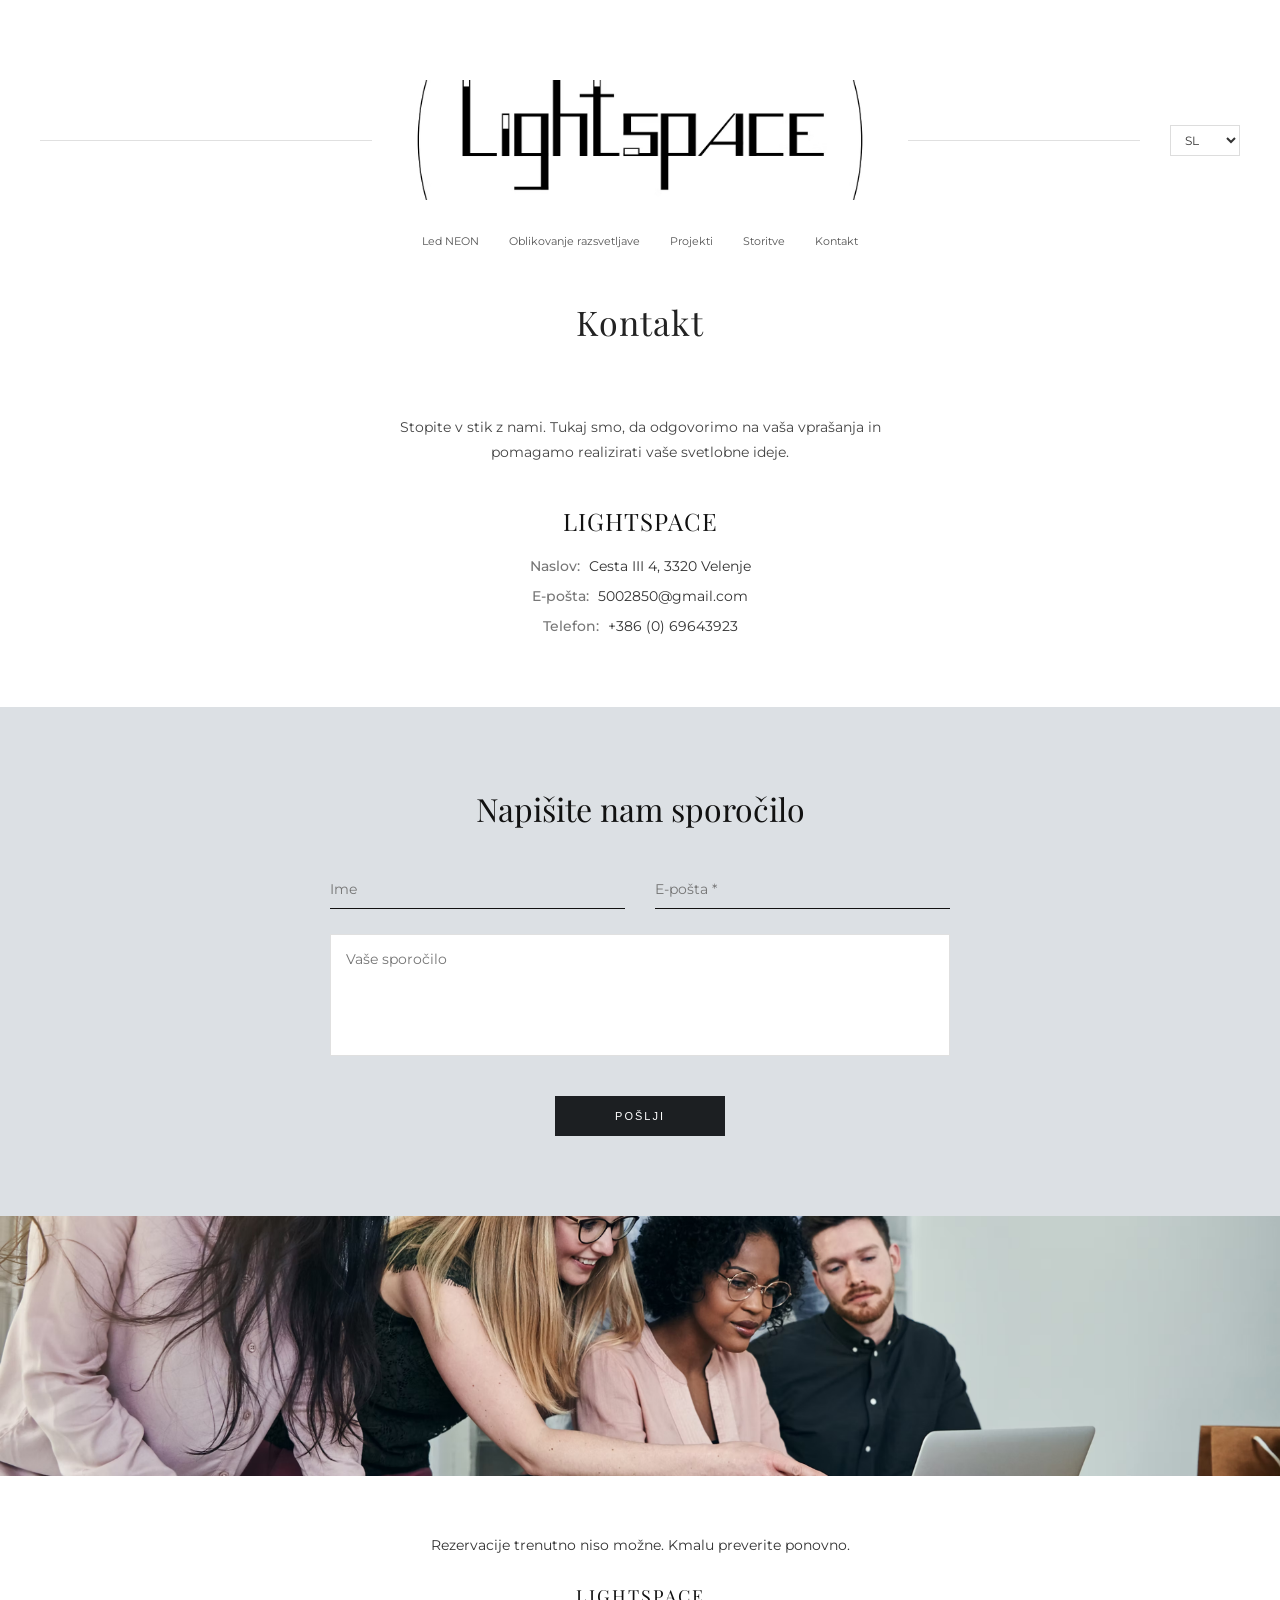
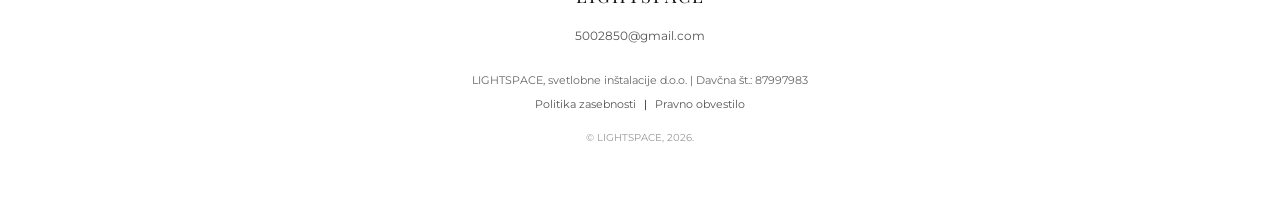
<file: contact/index.html>
<!DOCTYPE html>
<html lang="sl">
<head>
    <meta charset="UTF-8">
    <meta name="viewport" content="width=device-width, initial-scale=1.0">
    <title>Kontakt | LIGHTSPACE</title>
    <link rel="stylesheet" href="/css/style.css">
    <link href="https://fonts.googleapis.com/css2?family=Montserrat:wght@200;300;400&family=Playfair+Display:wght@400;500&display=swap" rel="stylesheet">

    <link rel="icon" type="image/avif" href="/assets/Lightspace.jpg">
</head>
<body class="page-fade-in">

    <header class="header">
        <div class="header__top">
            <div class="header__line"></div>
            <div class="header__logo">
                <a href="/index.html">
                    <img src="/assets/Lightspace.avif" alt="LightSPACE" class="logo-img">
                </a>
            </div>
            <div class="header__right">
                <div class="header__line"></div>
                <div class="header__lang">
                    <select class="lang-select">
                        <option value="sl">SL</option>
                        <option value="en">EN</option>
                    </select>
                </div>
            </div>
        </div>
        <nav class="nav">
            <ul class="nav__list">
                <li><a href="/led-neon/">Led NEON</a></li>
                <li><a href="/design/">Oblikovanje razsvetljave</a></li>
                <li><a href="/projects/">Projekti</a></li>
                <li><a href="/services/">Storitve</a></li>
                <li><a href="/contact/">Kontakt</a></li>
            </ul>
        </nav>
    </header>

    <main>
        <div class="container title-container">
            <h1 class="page-title">Kontakt</h1>    
        </div>

        <section class="studio-contact-section">
            <div class="container contact-page-layout">
                <p class="contact-intro-text">Stopite v stik z nami. Tukaj smo, da odgovorimo na vaša vprašanja in pomagamo realizirati vaše svetlobne ideje.</p>
                
                <div class="contact-info-block">
                    <h2>LIGHTSPACE</h2>
                    <div class="contact-line-item"><span>Naslov:</span> Cesta III 4, 3320 Velenje</div>
                    <div class="contact-line-item"><span>E-pošta:</span> 5002850@gmail.com</div>
                    <div class="contact-line-item"><span>Telefon:</span> +386 (0) 69643923</div>
                </div>
            </div>
        </section>

        <section class="contact-form-section">
            <div class="container contact-form-container">
                <h2 class="form-main-title">Napišite nam sporočilo</h2>
                
                <form id="contact-form" action="https://formspree.io/f/xpqvlrza" method="POST" class="clean-studio-form">
                    <div class="studio-form-grid">
                        <input type="text" name="name" placeholder="Ime" required>
                        <input type="email" name="email" placeholder="E-pošta *" required>
                    </div>
                    <textarea name="message" placeholder="Vaše sporočilo" rows="5" required></textarea>
                    <button type="submit" id="submit-btn" class="studio-submit-btn">Pošlji</button>
                    
                    <div id="form-status" style="display: none; margin-top: 20px; font-size: 13px; color: #111;"></div>
                </form>
            </div>
        </section>

        <section class="team-photo">
            <img src="/assets/back2.avif" alt="Naša ekipa" class="team-img">
        </section>
    </main>

    <footer class="footer">
        <p class="footer-msg">Rezervacije trenutno niso možne. Kmalu preverite ponovno.</p>
        <div class="footer-logo">LIGHTSPACE</div>
        <p class="footer-email">5002850@gmail.com</p>
        <p class="footer-company-info">LIGHTSPACE, svetlobne inštalacije d.o.o. | Davčna št.: 87997983</p>
        <div class="footer-legal">
            <a href="/privacy.html">Politika zasebnosti</a> | <a href="/impresum.html">Pravno obvestilo</a>
        </div>
        <p class="footer-copy">© LIGHTSPACE, 2026.</p>
    </footer>

    <script>
        const form = document.getElementById('contact-form');
        const status = document.getElementById('form-status');
        const submitBtn = document.getElementById('submit-btn');

        form.addEventListener('submit', async function(e) {
            e.preventDefault(); // Запрещаем стандартный переход по ссылке

            submitBtn.textContent = 'Pošiljanje...'; // Менявм текст кнопки
            submitBtn.disabled = true;

            const data = new FormData(form);

            try {
                const response = await fetch(form.action, {
                    method: form.method,
                    body: data,
                    headers: {
                        'Accept': 'application/json'
                    }
                });

                if (response.ok) {
                    status.style.display = 'block';
                    status.style.color = '#2e7d32'; // Зеленый цвет успеха
                    status.innerHTML = 'Hvala! Vaše sporočilo je bilo uspešno poslano.';
                    form.reset(); // Очищаем форму
                } else {
                    throw new Error('Napaka pri pošiljanju.');
                }
            } catch (error) {
                status.style.display = 'block';
                status.style.color = '#c62828'; // Красный цвет при ошибке
                status.innerHTML = 'Prišlo je do napake. Prosimo, poskusite znova.';
            } finally {
                submitBtn.textContent = 'Pošlji';
                submitBtn.disabled = false;
            }
        });
    </script>

</body>
</html>
</file>
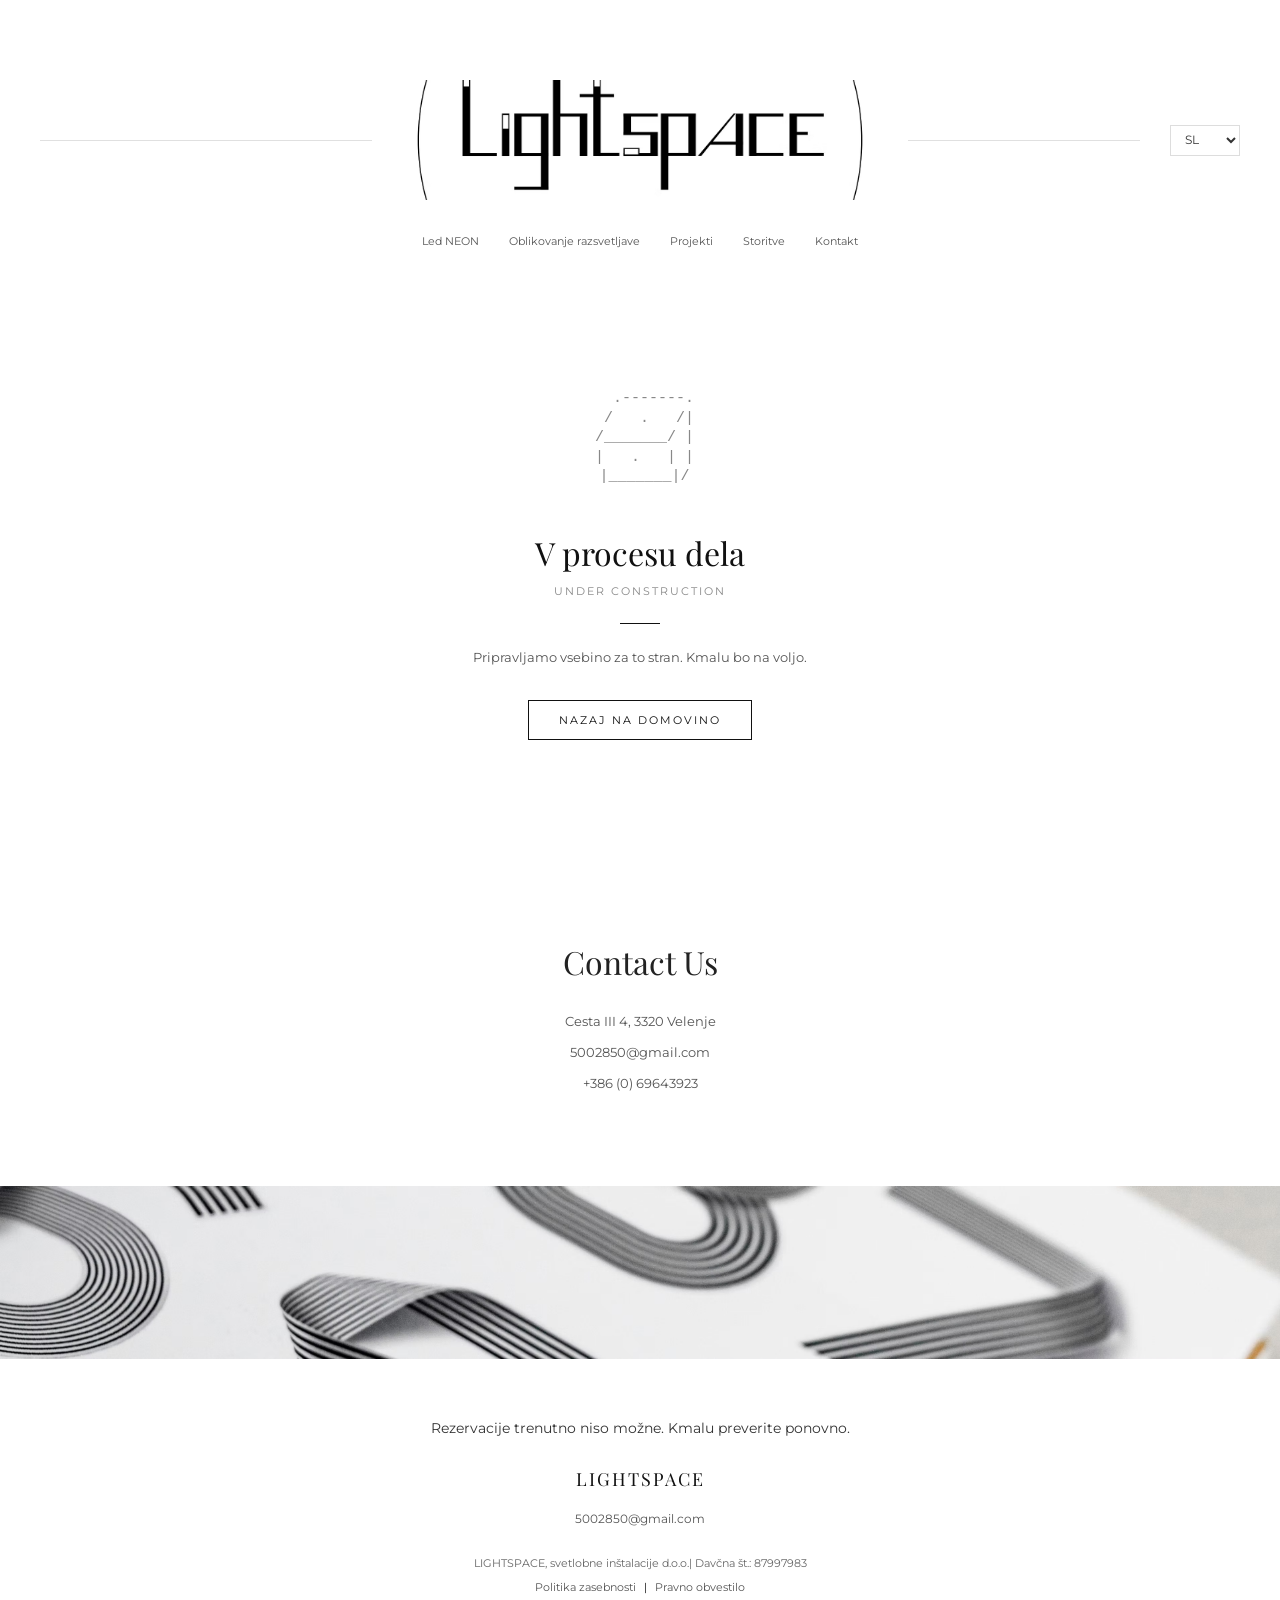
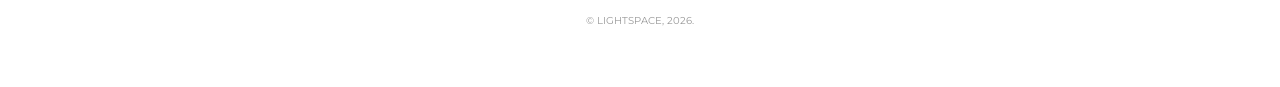
<file: design/index.html>
<!DOCTYPE html>
<html lang="sl">
<head>
    <meta charset="UTF-8">
    <meta name="viewport" content="width=device-width, initial-scale=1.0">
    <title>LIGHTSPACE</title>
    <link rel="stylesheet" href="/css/style.css">
    <link href="https://fonts.googleapis.com/css2?family=Montserrat:wght@200;300;400&family=Playfair+Display:wght@400;500&display=swap" rel="stylesheet">
    <link rel="icon" type="image/avif" href="/assets/Lightspace.jpg">
</head>
<body class="page-fade-in">

    <header class="header">
        <div class="header__top">
            <div class="header__line"></div>
            <div class="header__logo">
                <a href="/index.html">
                    <img src="/assets/Lightspace.avif" alt="LightSPACE" class="logo-img">
                </a>
            </div>
            <div class="header__right">
                <div class="header__line"></div>
                <div class="header__lang">
                    <select class="lang-select">
                        <option value="sl">SL</option>
                        <option value="en">EN</option>
                    </select>
                </div>
            </div>
        </div>
        <nav class="nav">
            <ul class="nav__list">
                <li><a href="/led-neon/">Led NEON</a></li>
                <li><a href="/design/">Oblikovanje razsvetljave</a></li>
                <li><a href="/projects/">Projekti</a></li>
                <li><a href="/services/">Storitve</a></li>
                <li><a href="/contact/">Kontakt</a></li>
            </ul>
        </nav>
    </header>

    <main>
        <section class="construction-wrapper">
            <div class="container construction-content">
                <pre class="ascii-work-sign">
   .-------.
  /   .   /|
 /_______/ |
 |   .   | |
 |_______|/
                </pre>
                <h1 class="construction-title">V procesu dela</h1>
                <p class="construction-subtitle">Under Construction</p>
                <div class="construction-line"></div>
                <p class="construction-text">Pripravljamo vsebino za to stran. Kmalu bo na voljo.</p>
                <a href="index.html" class="construction-btn">Nazaj na domovino</a>
            </div>
        </section>

        <section class="contact-section">
            <h2 class="section-title">Contact Us</h2>
            <div class="contact-details">
                <p>Cesta III 4, 3320 Velenje</p>
                <p>5002850@gmail.com</p>
                <p>+386 (0) 69643923</p>
            </div>
        </section>

        <section class="team-photo">
            <img src="/assets/back3.avif" alt="Naša ekipa" class="team-img">
        </section>
    </main>

    <footer class="footer">
        <p class="footer-msg">Rezervacije trenutno niso možne. Kmalu preverite ponovno.</p>
        <div class="footer-logo">LIGHTSPACE</div>
        <p class="footer-email">5002850@gmail.com</p>
        <p class="footer-company-info">LIGHTSPACE, svetlobne inštalacije d.o.o.| Davčna št.: 87997983</p>
        <div class="footer-legal">
            <a href="/privacy/">Politika zasebnosti</a> | <a href="/impresum/">Pravno obvestilo</a>
        </div>
        <p class="footer-copy">© LIGHTSPACE, 2026.</p>
    </footer>

</body>
</html>
</file>
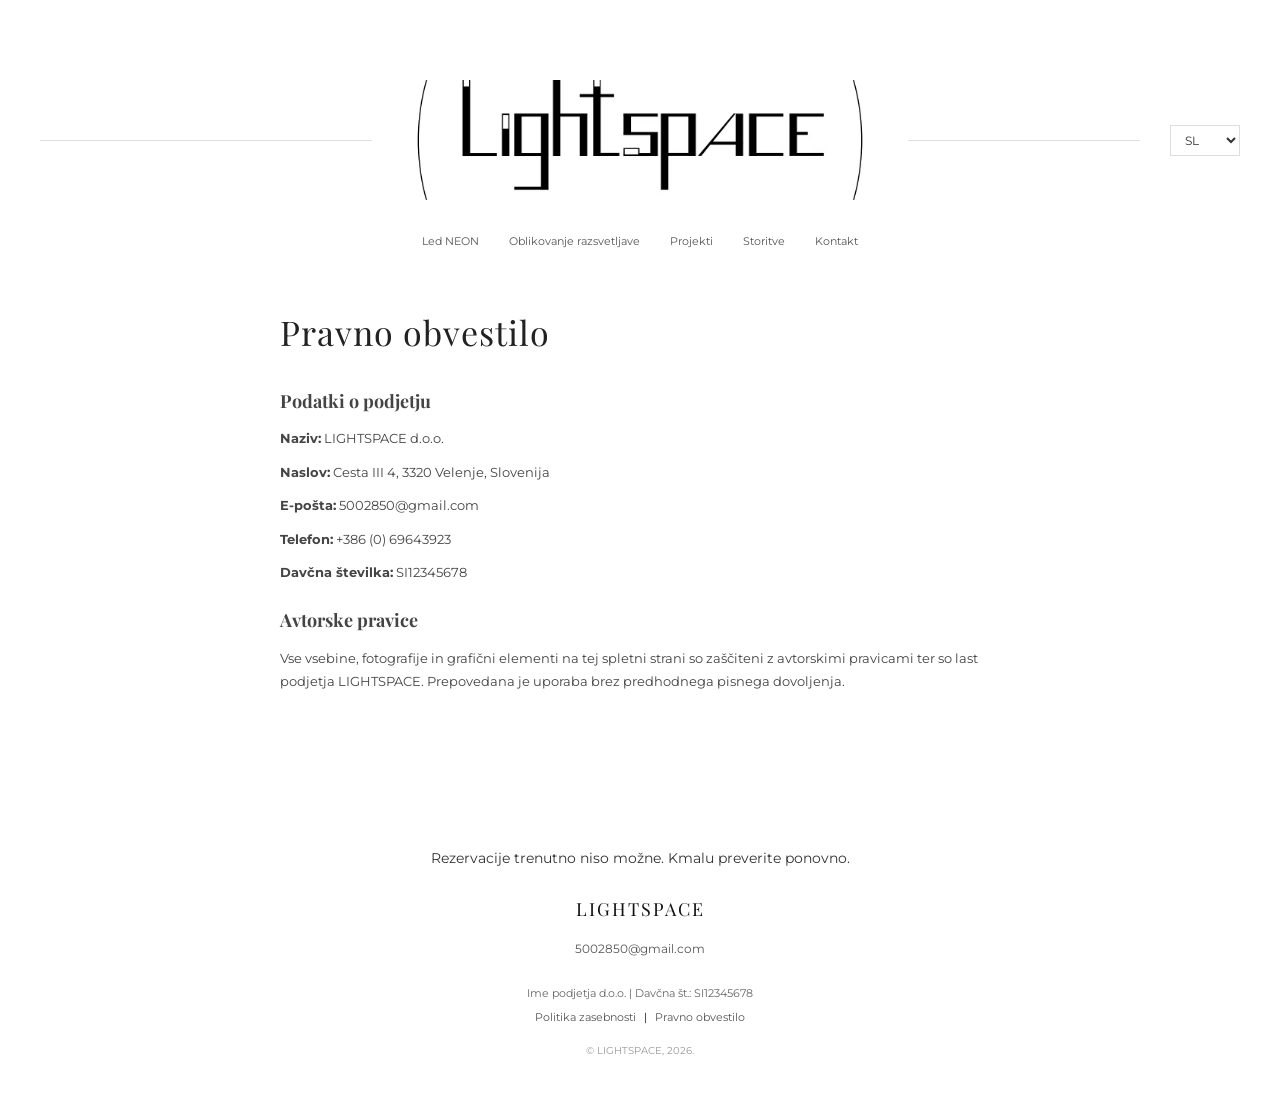
<file: impresum/index.html>
<!DOCTYPE html>
<html lang="sl">
<head>
    <meta charset="UTF-8">
    <meta name="viewport" content="width=device-width, initial-scale=1.0">
    <title>Pravno obvestilo | LIGHTSPACE</title>
    <link rel="stylesheet" href="/css/style.css">
    <link href="https://fonts.googleapis.com/css2?family=Montserrat:wght@200;300;400&family=Playfair+Display:wght@400;500&display=swap" rel="stylesheet">

    <link rel="icon" type="image/avif" href="/assets/Lightspace.jpg">
</head>
<body class="page-fade-in">

    <header class="header">
        <div class="header__top">
            <div class="header__line"></div>
            <div class="header__logo">
                <a href="/index.html">
                    <img src="/assets/Lightspace.avif" alt="LightSPACE" class="logo-img">
                </a>
            </div>
            <div class="header__right">
                <div class="header__line"></div>
                <div class="header__lang">
                    <select class="lang-select">
                        <option value="sl">SL</option>
                        <option value="en">EN</option>
                    </select>
                </div>
            </div>
        </div>
        <nav class="nav">
            <ul class="nav__list">
                <li><a href="/led-neon/">Led NEON</a></li>
                <li><a href="/design/">Oblikovanje razsvetljave</a></li>
                <li><a href="/projects/">Projekti</a></li>
                <li><a href="/services/">Storitve</a></li>
                <li><a href="/contact/">Kontakt</a></li>
            </ul>
        </nav>
    </header>

    <main class="container" style="padding-top: 40px; padding-bottom: 80px; max-width: 800px;">
        <h1 class="page-title" style="margin-bottom: 30px;">Pravno obvestilo</h1>
        
        <div style="font-size: 13px; line-height: 1.8; color: #444;">
            <h3 style="font-family: 'Playfair Display', serif; margin: 20px 0 10px 0; font-size: 18px;">Podatki o podjetju</h3>
            <p style="margin-bottom: 10px;"><strong>Naziv:</strong> LIGHTSPACE d.o.o.</p>
            <p style="margin-bottom: 10px;"><strong>Naslov:</strong> Cesta III 4, 3320 Velenje, Slovenija</p>
            <p style="margin-bottom: 10px;"><strong>E-pošta:</strong> 5002850@gmail.com</p>
            <p style="margin-bottom: 10px;"><strong>Telefon:</strong> +386 (0) 69643923</p>
            <p style="margin-bottom: 15px;"><strong>Davčna številka:</strong> SI12345678</p>

            <h3 style="font-family: 'Playfair Display', serif; margin: 20px 0 10px 0; font-size: 18px;">Avtorske pravice</h3>
            <p style="margin-bottom: 15px;">Vse vsebine, fotografije in grafični elementi na tej spletni strani so zaščiteni z avtorskimi pravicami ter so last podjetja LIGHTSPACE. Prepovedana je uporaba brez predhodnega pisnega dovoljenja.</p>
        </div>
    </main>

    <footer class="footer">
        <p class="footer-msg">Rezervacije trenutno niso možne. Kmalu preverite ponovno.</p>
        <div class="footer-logo">LIGHTSPACE</div>
        <p class="footer-email">5002850@gmail.com</p>
        <p class="footer-company-info">Ime podjetja d.o.o. | Davčna št.: SI12345678</p>
        <div class="footer-legal">
            <a href="/privacy/">Politika zasebnosti</a> | <a href="/impresum/">Pravno obvestilo</a>
        </div>
        <p class="footer-copy">© LIGHTSPACE, 2026.</p>
    </footer>

</body>
</html>
</file>
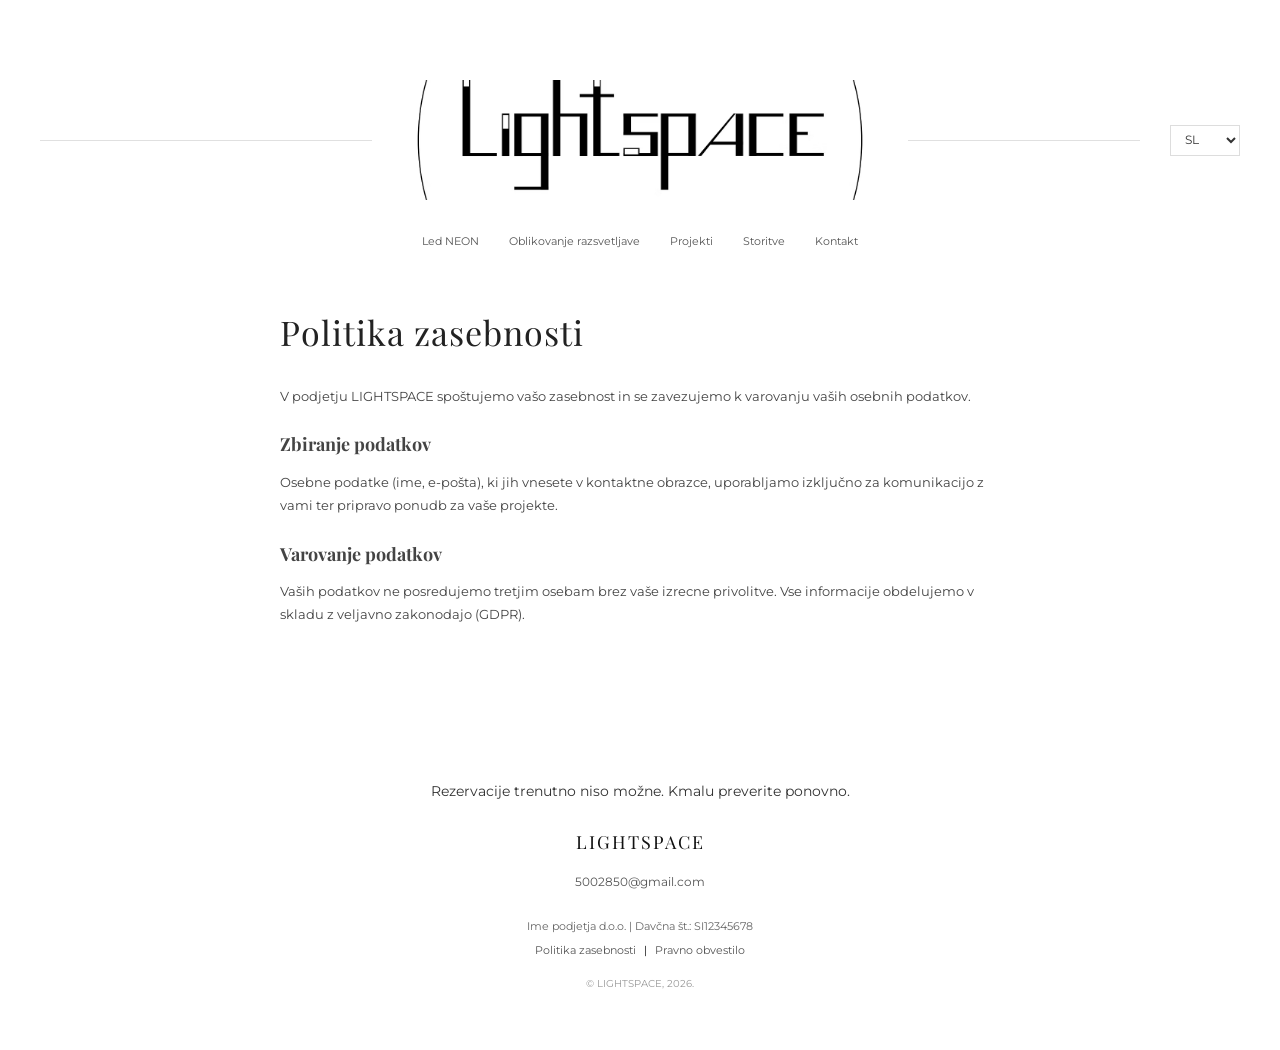
<file: privacy/index.html>
<!DOCTYPE html>
<html lang="sl">
<head>
    <meta charset="UTF-8">
    <meta name="viewport" content="width=device-width, initial-scale=1.0">
    <title>Politika zasebnosti | LIGHTSPACE</title>
    <link rel="stylesheet" href="/css/style.css">
    <link href="https://fonts.googleapis.com/css2?family=Montserrat:wght@200;300;400&family=Playfair+Display:wght@400;500&display=swap" rel="stylesheet">

    <link rel="icon" type="image/avif" href="/assets/Lightspace.jpg">
</head>
<body class="page-fade-in">

    <header class="header">
        <div class="header__top">
            <div class="header__line"></div>
            <div class="header__logo">
                <a href="/index.html">
                    <img src="/assets/Lightspace.avif" alt="LightSPACE" class="logo-img">
                </a>
            </div>
            <div class="header__right">
                <div class="header__line"></div>
                <div class="header__lang">
                    <select class="lang-select">
                        <option value="sl">SL</option>
                        <option value="en">EN</option>
                    </select>
                </div>
            </div>
        </div>
        <nav class="nav">
            <ul class="nav__list">
                <li><a href="/led-neon/">Led NEON</a></li>
                <li><a href="/design/">Oblikovanje razsvetljave</a></li>
                <li><a href="/projects/">Projekti</a></li>
                <li><a href="/services/">Storitve</a></li>
                <li><a href="/contact/">Kontakt</a></li>
            </ul>
        </nav>
    </header>

    <main class="container" style="padding-top: 40px; padding-bottom: 80px; max-width: 800px;">
        <h1 class="page-title" style="margin-bottom: 30px;">Politika zasebnosti</h1>
        
        <div style="font-size: 13px; line-height: 1.8; color: #444;">
            <p style="margin-bottom: 15px;">V podjetju LIGHTSPACE spoštujemo vašo zasebnost in se zavezujemo k varovanju vaših osebnih podatkov.</p>
            
            <h3 style="font-family: 'Playfair Display', serif; margin: 20px 0 10px 0; font-size: 18px;">Zbiranje podatkov</h3>
            <p style="margin-bottom: 15px;">Osebne podatke (ime, e-pošta), ki jih vnesete v kontaktne obrazce, uporabljamo izključno za komunikacijo z vami ter pripravo ponudb za vaše projekte.</p>
            
            <h3 style="font-family: 'Playfair Display', serif; margin: 20px 0 10px 0; font-size: 18px;">Varovanje podatkov</h3>
            <p style="margin-bottom: 15px;">Vaših podatkov ne posredujemo tretjim osebam brez vaše izrecne privolitve. Vse informacije obdelujemo v skladu z veljavno zakonodajo (GDPR).</p>
        </div>
    </main>

    <footer class="footer">
        <p class="footer-msg">Rezervacije trenutno niso možne. Kmalu preverite ponovno.</p>
        <div class="footer-logo">LIGHTSPACE</div>
        <p class="footer-email">5002850@gmail.com</p>
        <p class="footer-company-info">Ime podjetja d.o.o. | Davčna št.: SI12345678</p>
        <div class="footer-legal">
            <a href="/privacy/">Politika zasebnosti</a> | <a href="/impresum/">Pravno obvestilo</a>
        </div>
        <p class="footer-copy">© LIGHTSPACE, 2026.</p>
    </footer>

</body>
</html>
</file>
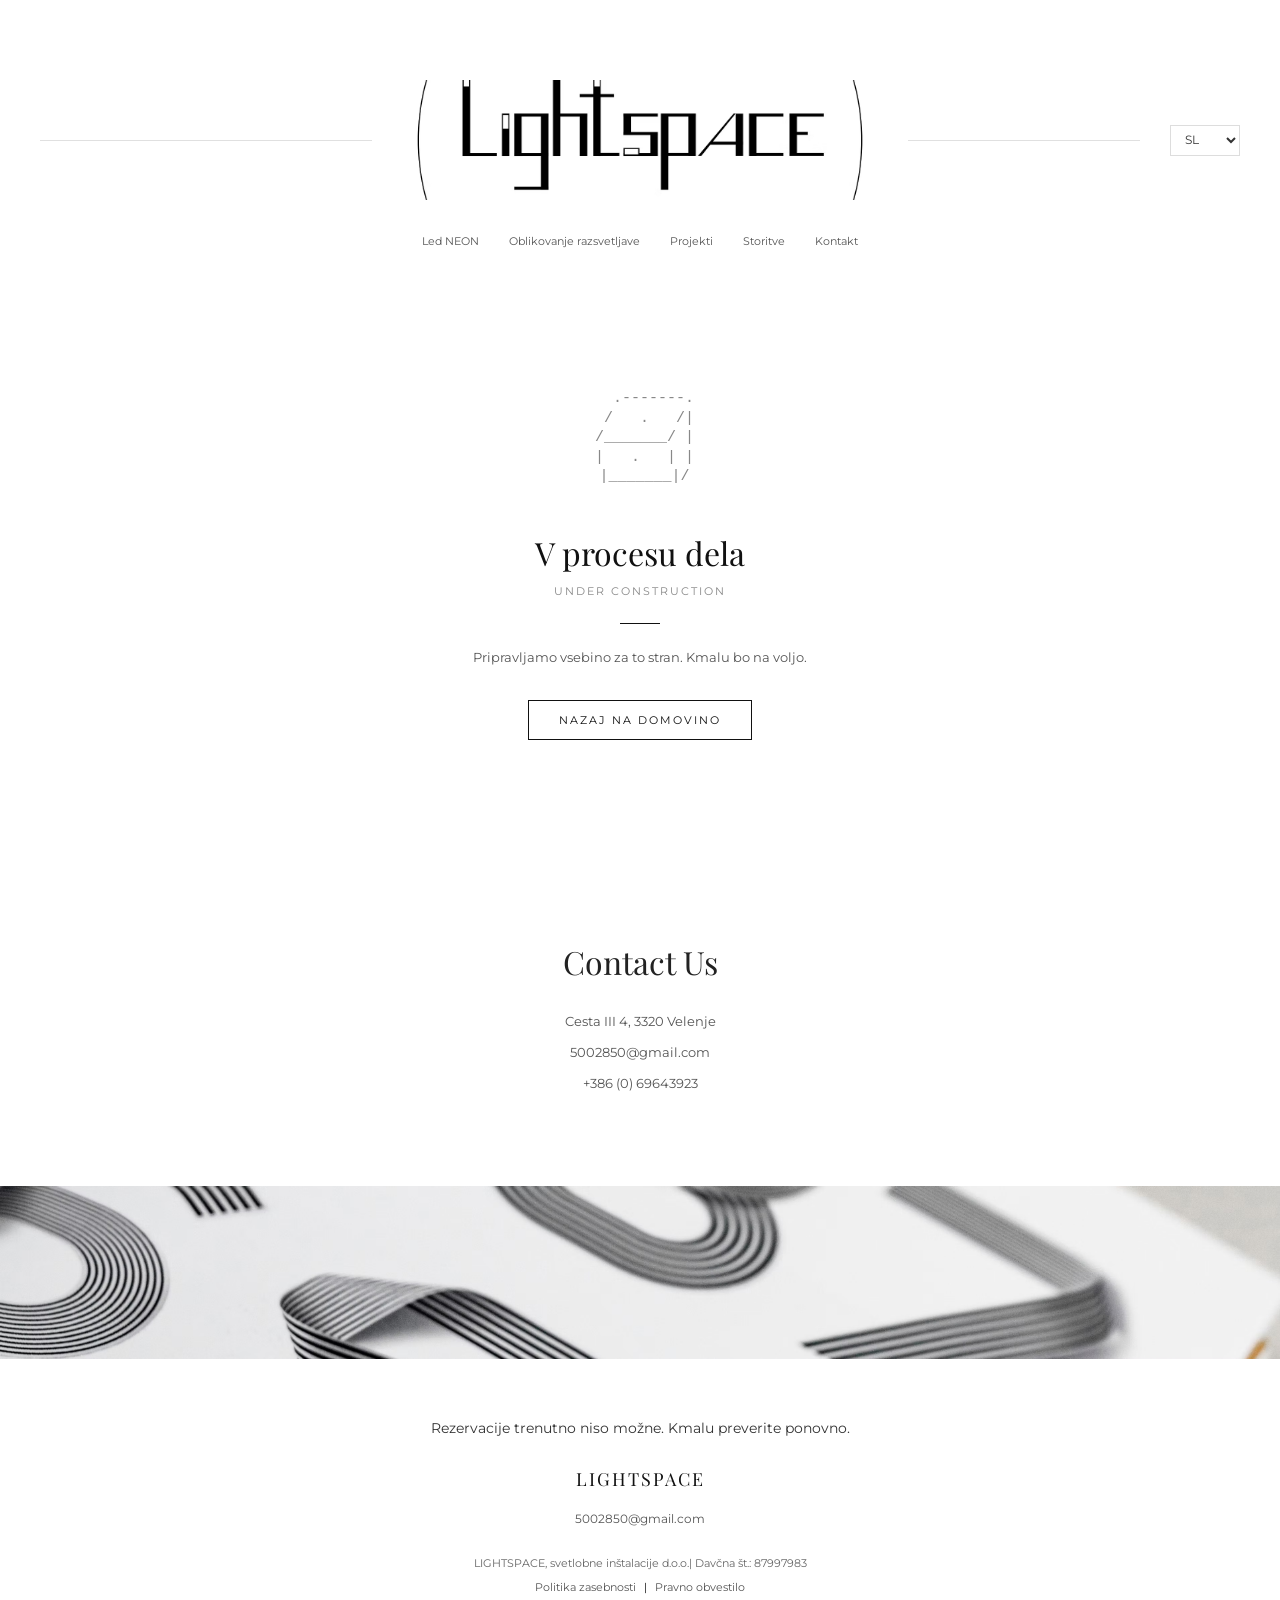
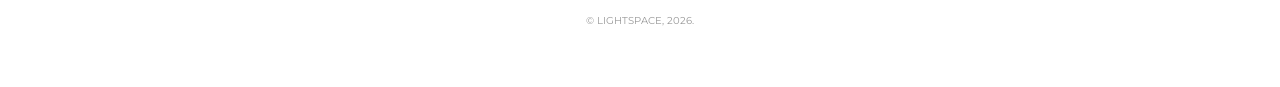
<file: projects/index.html>
<!DOCTYPE html>
<html lang="sl">
<head>
    <meta charset="UTF-8">
    <meta name="viewport" content="width=device-width, initial-scale=1.0">
    <title>LIGHTSPACE</title>
    <link rel="stylesheet" href="/css/style.css">
    <link href="https://fonts.googleapis.com/css2?family=Montserrat:wght@200;300;400&family=Playfair+Display:wght@400;500&display=swap" rel="stylesheet">

    <link rel="icon" type="image/avif" href="/assets/Lightspace.jpg">
</head>
<body class="page-fade-in">

    <header class="header">
        <div class="header__top">
            <div class="header__line"></div>
            <div class="header__logo">
                <a href="/index.html">
                    <img src="/assets/Lightspace.avif" alt="LightSPACE" class="logo-img">
                </a>
            </div>
            <div class="header__right">
                <div class="header__line"></div>
                <div class="header__lang">
                    <select class="lang-select">
                        <option value="sl">SL</option>
                        <option value="en">EN</option>
                    </select>
                </div>
            </div>
        </div>
        <nav class="nav">
            <ul class="nav__list">
                <li><a href="/led-neon/">Led NEON</a></li>
                <li><a href="/design/">Oblikovanje razsvetljave</a></li>
                <li><a href="/projects/">Projekti</a></li>
                <li><a href="/services/">Storitve</a></li>
                <li><a href="/contact/">Kontakt</a></li>
            </ul>
        </nav>
    </header>

    <main>
        <section class="construction-wrapper">
            <div class="container construction-content">
                <pre class="ascii-work-sign">
   .-------.
  /   .   /|
 /_______/ |
 |   .   | |
 |_______|/
                </pre>
                <h1 class="construction-title">V procesu dela</h1>
                <p class="construction-subtitle">Under Construction</p>
                <div class="construction-line"></div>
                <p class="construction-text">Pripravljamo vsebino za to stran. Kmalu bo na voljo.</p>
                <a href="index.html" class="construction-btn">Nazaj na domovino</a>
            </div>
        </section>

        <section class="contact-section">
            <h2 class="section-title">Contact Us</h2>
            <div class="contact-details">
                <p>Cesta III 4, 3320 Velenje</p>
                <p>5002850@gmail.com</p>
                <p>+386 (0) 69643923</p>
            </div>
        </section>

        <section class="team-photo">
            <img src="/assets/back3.avif" alt="Naša ekipa" class="team-img">
        </section>
    </main>

    <footer class="footer">
        <p class="footer-msg">Rezervacije trenutno niso možne. Kmalu preverite ponovno.</p>
        <div class="footer-logo">LIGHTSPACE</div>
        <p class="footer-email">5002850@gmail.com</p>
        <p class="footer-company-info">LIGHTSPACE, svetlobne inštalacije d.o.o.| Davčna št.: 87997983</p>
        <div class="footer-legal">
            <a href="/privacy/">Politika zasebnosti</a> | <a href="/impresum/">Pravno obvestilo</a>
        </div>
        <p class="footer-copy">© LIGHTSPACE, 2026.</p>
    </footer>

</body>
</html>
</file>
<file: css/style.css>
* {
    margin: 0;
    padding: 0;
    box-sizing: border-box;
}

body {
    background-color: #ffffff;
    color: #111111;
    font-family: 'Montserrat', sans-serif;
    -webkit-font-smoothing: antialiased;
    padding-top: 80px; 
}

a {
    text-decoration: none;
    color: inherit;
}

.container {
    max-width: 1200px;
    margin: 0 auto;
    padding: 0 40px;
}

/* --- ШАПКА --- */
.header {
    padding-bottom: 20px;
}

.header__top {
    display: flex;
    align-items: center;
    max-width: 1400px;
    margin: 0 auto 30px auto;
    padding: 0 40px;
    gap: 40px;
}

.header__line {
    flex: 1;
    height: 1px;
    background-color: #e0e0e0;
}

.header__logo {
    flex-shrink: 0;
}

.logo-img {
    height: 120px;
    width: auto;
    display: block;
    margin: 0 auto;
}

.header__right {
    flex: 1;
    display: flex;
    align-items: center;
    gap: 30px;
}

.lang-select {
    border: 1px solid #dddddd;
    padding: 6px 20px 6px 10px;
    font-family: inherit;
    font-size: 12px;
    color: #333;
    background-color: transparent;
    cursor: pointer;
    outline: none;
}

/* --- МЕНЮ --- */
.nav__list {
    display: flex;
    justify-content: center;
    gap: 30px;
    list-style: none;
}

.nav__list a {
    font-size: 11px;
    font-weight: 400;
    color: #555555;
    transition: color 0.3s;
}

.nav__list a:hover {
    color: #000000;
}

/* --- ЗАГОЛОВОК --- */
.title-container {
    text-align: center;
    margin-top: 30px;
    margin-bottom: 30px;
}

.page-title {
    font-family: 'Playfair Display', serif;
    font-size: 34px;
    font-weight: 400;
    color: #222222;
    letter-spacing: 1px;
}

/* --- СЕРАЯ СЕКЦИЯ С КАРТОЧКАМИ --- */
.grey-showcase {
    background-color: #dce0e4;
    padding: 60px 0;
    width: 100%;
}

.showcase-grid {
    display: grid;
    grid-template-columns: repeat(3, 1fr);
    gap: 30px;
    max-width: 1000px;
    margin: 0 auto;
}

.showcase-card {
    display: flex;
    flex-direction: column;
}

.card-img {
    width: 100%;
    aspect-ratio: 1;
    object-fit: cover;
    display: block;
    background-color: #cfcfcf; 
    min-height: 250px;
}

.card-title {
    background-color: #ffffff;
    padding: 20px 15px;
    font-size: 13px;
    font-weight: 400;
    color: #333333;
    text-align: left;
}

/* --- СЕКЦИЯ СВЕТЛОЙ ПРИЗМЫ (МОНОХРОМ В ЦВЕТ) --- */
.prism-gallery-wrapper {
    background-color: #ffffff;
    padding: 40px 0;
    margin: 20px 0 60px 0;
}

.prism-title {
    font-family: 'Playfair Display', serif;
    font-size: 28px;
    font-weight: 400;
    color: #222222;
    text-align: center;
    margin-bottom: 30px;
}

.prism-gallery {
    display: flex;
    height: 450px; 
    width: 100%;
    max-width: 1400px;
    margin: 0 auto;
    overflow: hidden;
    background-color: #ffffff;
}

.prism-item {
    flex: 1;
    position: relative;
    transition: flex 0.6s cubic-bezier(0.25, 1, 0.5, 1);
    cursor: pointer;
    overflow: hidden;
    border-right: 2px solid #ffffff; /* Белые чистые стыки */
}

.prism-item img {
    width: 100%;
    height: 100%;
    object-fit: cover;
    object-position: center;
    /* В покое: полностью черно-белое + матовое размытие */
    filter: grayscale(100%) brightness(1.1) blur(5px);
    transition: all 0.6s cubic-bezier(0.25, 1, 0.5, 1);
    transform: scale(1.05);
}

/* Белая матовая пелена (калька) */
.prism-item::after {
    content: '';
    position: absolute;
    top: 0; left: 0; width: 100%; height: 100%;
    background-color: rgba(255, 255, 255, 0.5); 
    transition: opacity 0.6s ease;
    z-index: 1;
}

/* Когда мышка в зоне галереи, остальные лучи сжимаются */
.prism-gallery:hover .prism-item {
    flex: 0.4; 
}

/* Раскрываем выбранную полосу */
.prism-item:hover {
    flex: 5 !important; 
}

.prism-item:hover img {
    /* При наведении: убираем ЧБ (0%), убираем размытие (0px) -> возвращается 100% цвет */
    filter: grayscale(0%) brightness(0.95) blur(0px);
    transform: scale(1);
}

.prism-item:hover::after {
    opacity: 0; /* Матовая пелена уходит */
}

/* --- ЛАЙТБОКС С КНОПКАМИ --- */
.lightbox {
    display: none;
    position: fixed;
    top: 0; left: 0; width: 100%; height: 100%;
    background-color: rgba(255, 255, 255, 0.95); /* Светлый лайтбокс для минимализма */
    z-index: 1000;
    justify-content: center;
    align-items: center;
}

.lightbox img {
    max-width: 80%;
    max-height: 85%;
    box-shadow: 0 10px 40px rgba(0,0,0,0.1); /* Легкая тень */
    animation: fadeIn 0.4s ease;
}

@keyframes fadeIn {
    from { opacity: 0; transform: scale(0.98); }
    to { opacity: 1; transform: scale(1); }
}

.lightbox-close {
    position: absolute;
    top: 30px;
    right: 50px;
    color: #111; /* Темный крестик */
    font-size: 50px;
    font-weight: 200;
    cursor: pointer;
    transition: color 0.3s;
}

.lightbox-close:hover { color: #888; }

.lb-nav {
    position: absolute;
    top: 50%;
    transform: translateY(-50%);
    color: #cccccc;
    font-size: 60px;
    font-weight: 200;
    cursor: pointer;
    padding: 20px;
    transition: color 0.3s;
    user-select: none;
}

.lb-nav:hover { color: #111; }
.lb-prev { left: 30px; }
.lb-next { right: 30px; }

/* --- БЛОК С ТЕКСТОМ НА ФОНЕ ПЕЙЗАЖА --- */
.info-block {
    background-color: #e0e5e8;
    background-size: cover;
    background-position: center;
    padding: 100px 20px;
    display: flex;
    justify-content: center;
    align-items: center;
}

.info-box {
    background-color: #ffffff;
    max-width: 800px;
    padding: 60px;
    text-align: justify;
}

.info-box p {
    font-size: 13px;
    line-height: 1.8;
    color: #333333;
    margin-bottom: 15px;
}
.info-box p:last-child {
    margin-bottom: 0;
}

/* --- КОНТАКТЫ --- */
.contact-section {
    padding: 80px 0;
    text-align: center;
}

.section-title {
    font-family: 'Playfair Display', serif;
    font-size: 32px;
    font-weight: 400;
    color: #222222;
    margin-bottom: 30px;
}

.contact-details p {
    font-size: 13px;
    color: #555555;
    margin-bottom: 15px;
}

/* --- ФОТО КОМАНДЫ --- */
.team-photo {
    width: 100%;
    display: block;
}

.team-img {
    width: 100%;
    height: auto;
    max-height: 600px;
    object-fit: cover;
    display: block;
}

/* --- ПОДВАЛ (ФУТЕР) --- */
.footer {
    padding: 60px 0;
    text-align: center;
    background-color: #ffffff;
}

.footer-msg {
    font-size: 14px;
    color: #333333;
    margin-bottom: 30px;
}

.footer-logo {
    font-family: 'Playfair Display', serif;
    font-size: 18px;
    letter-spacing: 2px;
    margin-bottom: 20px;
}

.footer-email {
    font-size: 12px;
    color: #555555;
    margin-bottom: 30px;
}

.footer-company-info {
    font-size: 11px;
    color: #666666;
    margin-bottom: 10px;
}

.footer-legal {
    font-size: 11px;
    margin-bottom: 20px;
}

.footer-legal a {
    color: #555555;
    transition: color 0.3s;
    margin: 0 5px;
}

.footer-legal a:hover {
    color: #000000;
}

.footer-copy {
    font-size: 10px;
    color: #999999;
}

/* --- АДАПТАЦИЯ ДЛЯ МОБИЛЬНЫХ УСТРОЙСТВ --- */
@media (max-width: 900px) {
    .showcase-grid { grid-template-columns: 1fr; }
    .prism-gallery { height: 350px; }
    .info-box { padding: 40px; }
}

@media (max-width: 500px) {
    .prism-gallery { height: 400px; flex-direction: column; }
    .prism-item { border-right: none; border-bottom: 1px solid #ffffff; }
    .lb-nav { font-size: 40px; padding: 10px; }
    .lb-prev { left: 10px; }
    .lb-next { right: 10px; }
    .info-box { padding: 20px; }
}

/* Текстовый символ работы из черточек */
.ascii-work-sign {
    font-family: monospace;
    font-size: 16px;
    line-height: 1.2;
    color: #888888;
    margin-bottom: 20px;
    white-space: pre;
    text-align: center;
}

/* --- КРАСИВЫЙ ПЛАВНЫЙ ПЕРЕХОД СТРАНИЦ --- */
.page-fade-in {
    animation: pageAnimation 0.35s cubic-bezier(0.16, 1, 0.3, 1) forwards;
    opacity: 0;
}

@keyframes pageAnimation {
    from { opacity: 0; transform: translateX(-30px); } /* Резкий старт слева */
    to { opacity: 1; transform: translateX(0); }
}

/* --- ЧИСТЫЕ СТИЛИ СТРАНИЦЫ КОНТАКТОВ --- */
.studio-contact-section {
    padding: 40px 0 60px 0;
    text-align: center;
}

.contact-page-layout {
    max-width: 600px;
    margin: 0 auto;
}

.contact-intro-text {
    font-size: 14px;
    line-height: 1.8;
    color: #444444;
    margin-bottom: 40px;
}

.contact-info-block h2 {
    font-family: 'Playfair Display', serif;
    font-size: 24px;
    font-weight: 400;
    letter-spacing: 1px;
    margin-bottom: 20px;
}

.contact-line-item {
    font-size: 14px;
    color: #333333;
    margin-bottom: 12px;
}

.contact-line-item span {
    font-weight: 500;
    color: #777777;
    margin-right: 5px;
}

/* Секция серой формы во всю ширину экрана */
.contact-form-section {
    background-color: #dce0e4;
    padding: 80px 0;
    width: 100%;
    text-align: center;
}

.contact-form-container {
    max-width: 700px;
    margin: 0 auto;
}

.form-main-title {
    font-family: 'Playfair Display', serif;
    font-size: 32px;
    font-weight: 400;
    color: #111111;
    margin-bottom: 40px;
}

.clean-studio-form {
    display: flex;
    flex-direction: column;
    gap: 25px;
    align-items: center;
}

/* Сетка для полей Имя и Почта */
.studio-form-grid {
    display: grid;
    grid-template-columns: 1fr 1fr;
    gap: 30px;
    width: 100%;
}

.clean-studio-form input {
    width: 100%;
    background: transparent;
    border: none;
    border-bottom: 1px solid #111111;
    padding: 10px 0;
    font-family: inherit;
    font-size: 14px;
    outline: none;
    color: #111111;
}

.clean-studio-form textarea {
    width: 100%;
    background: #ffffff;
    border: 1px solid #e0e0e0;
    padding: 15px;
    font-family: inherit;
    font-size: 14px;
    outline: none;
    color: #111111;
    resize: none;
}

.studio-submit-btn {
    background-color: #1c1f22;
    color: #ffffff;
    border: none;
    padding: 14px 60px;
    font-size: 11px;
    text-transform: uppercase;
    letter-spacing: 2px;
    cursor: pointer;
    transition: background-color 0.3s;
    margin-top: 15px;
}

.studio-submit-btn:hover {
    background-color: #000000;
}

/* Текстовый символ работы для заглушек */
.ascii-work-sign {
    font-family: monospace;
    font-size: 15px;
    line-height: 1.3;
    color: #888888;
    margin-bottom: 25px;
    white-space: pre;
    text-align: center;
}

/* Стили заглушки */
.construction-wrapper {
    padding: 120px 0;
    text-align: center;
}

.construction-content {
    max-width: 600px;
    margin: 0 auto;
    display: flex;
    flex-direction: column;
    align-items: center;
}

.construction-title {
    font-family: 'Playfair Display', serif;
    font-size: 32px;
    font-weight: 400;
    margin-bottom: 10px;
}

.construction-subtitle {
    font-size: 11px;
    text-transform: uppercase;
    letter-spacing: 2px;
    color: #888;
    margin-bottom: 25px;
}

.construction-line {
    width: 40px;
    height: 1px;
    background-color: #111;
    margin-bottom: 25px;
}

.construction-text {
    font-size: 13px;
    color: #555;
    margin-bottom: 35px;
}

.construction-btn {
    font-size: 11px;
    text-transform: uppercase;
    letter-spacing: 2px;
    color: #111;
    border: 1px solid #111;
    padding: 12px 30px;
}

/* ===================================================
   ПОЛНЫЙ МОБИЛЬНЫЙ CSS (ДЛЯ ЭКРАНОВ 768px И МЕНЬШЕ)
   =================================================== */

@media (max-width: 768px) {

    /* --- БАЗОВАЯ АДАПТАЦИЯ И КОНТЕЙНЕРЫ --- */
    body {
        padding-top: 15px;
    }

    .container {
        padding: 0 15px;
        max-width: 100%;
    }

    /* --- ШАПКА И ЛОГОТИП --- */
    .header {
        padding-bottom: 10px;
    }

    .header__top {
        flex-direction: column;
        gap: 10px;
        padding: 0 15px;
        margin-bottom: 15px;
    }

    .header__line {
        display: none; /* Убираем длинные декоративные полосы */
    }

    .logo-img {
        height: 75px;
        width: auto;
    }

    .header__right {
        width: 100%;
        justify-content: center;
    }

    /* --- СТРОГОЕ МЕНЮ В ОДНУ СТРОКУ --- */
    .nav {
        width: 100%;
        overflow-x: hidden; /* Запрещаем горизонтальный скролл страницы */
    }

    .nav__list {
        display: flex !important;
        justify-content: space-between !important;
        align-items: center !important;
        width: 100% !important;
        gap: 2px !important;
        padding: 0 5px !important;
        flex-wrap: nowrap !important; /* Жесткий запрет переносa на 2-ю строку */
        list-style: none;
    }

    .nav__list li {
        flex: 1 1 auto;
        text-align: center;
    }

    .nav__list a {
        font-size: 9px !important; /* Размер под все разрешения экранов */
        letter-spacing: -0.3px;
        white-space: nowrap !important;
        display: block;
        padding: 4px 0;
    }

    /* --- ЗАГОЛОВКИ И ТЕКСТЫ --- */
    .title-container {
        margin-top: 15px;
        margin-bottom: 20px;
    }

    .page-title {
        font-size: 24px;
    }

    .form-main-title,
    .section-title,
    .price-title-ru,
    .prism-title {
        font-size: 20px;
    }

    /* --- СЕРАЯ СЕКЦИЯ С КАРТОЧКАМИ (1 В РЯД) --- */
    .grey-showcase {
        padding: 30px 0;
    }

    .showcase-grid {
        grid-template-columns: 1fr;
        gap: 20px;
        padding: 0 15px;
    }

    .card-img {
        min-height: auto;
    }

    /* --- МАТОВАЯ ГАЛЕРЕЯ (ВЕРТИКАЛЬНАЯ) --- */
    .prism-gallery-wrapper {
        padding: 20px 0;
        margin: 10px 0 30px 0;
    }

    .prism-gallery {
        height: auto;
        flex-direction: column;
    }

    .prism-item {
        height: 160px;
        border-right: none;
        border-bottom: 2px solid #ffffff;
    }

    .prism-gallery:hover .prism-item {
        flex: 1;
    }

    .prism-item:hover {
        flex: 1 !important;
    }

    /* --- СТРАНИЦА УСЛУГ (STORITVE) --- */
    .services-fluid-grid {
        flex-direction: column;
        gap: 20px;
    }

    .s-new-card {
        width: 100%;
        min-width: 100%;
    }

    .s-new-card img {
        aspect-ratio: 1.2;
    }

    /* --- СТРАНИЦА ПРОЕКТОВ (ПРОКРУТКА) --- */
    .projects-header-grid {
        grid-template-columns: 1fr;
        gap: 15px;
    }

    .projects-scroller-container {
        padding: 0 15px;
        gap: 15px;
    }

    .project-scroll-card {
        flex: 0 0 260px;
    }

    /* --- ФОРМА В КОНТАКТАХ И РАСЧЕТЕ ЦЕНЫ --- */
    .contact-form-section,
    .price-request-grey {
        padding: 40px 0;
    }

    .studio-form-grid,
    .form-inputs-inline {
        grid-template-columns: 1fr;
        flex-direction: column;
        gap: 15px;
    }

    .clean-studio-form,
    .contact-form-container {
        padding: 0 15px;
        width: 100%;
    }

    .studio-submit-btn,
    .submit-btn-dark {
        width: 100%; /* Кнопка во всю ширину для удобства нажатия */
        padding: 14px 20px;
    }

    /* --- ИНФО-БЛОКИ И ПОДВАЛ --- */
    .info-box {
        padding: 25px 15px;
    }

    .footer {
        padding: 30px 15px;
    }

    /* --- МОДАЛЬНОЕ ОКНО ДЛЯ КАРТИНОК (ПО КЛИКУ/ДВОЙНОМУ ТАПУ) --- */
    .lightbox-modal {
        display: none;
        position: fixed;
        top: 0;
        left: 0;
        width: 100%;
        height: 100%;
        background-color: rgba(0, 0, 0, 0.95);
        z-index: 99999;
        justify-content: center;
        align-items: center;
        padding: 10px;
    }

    .lightbox-modal img {
        max-width: 100%;
        max-height: 85vh;
        object-fit: contain;
    }

    .lightbox-close {
        position: absolute;
        top: 15px;
        right: 20px;
        color: #ffffff;
        font-size: 32px;
        font-weight: 300;
        cursor: pointer;
        z-index: 100000;
    }
}

/* Дополнительный фикс для совсем маленьких экранов (менее 360px) */
@media (max-width: 360px) {
    .nav__list a {
        font-size: 8px !important;
    }
}
</file>
